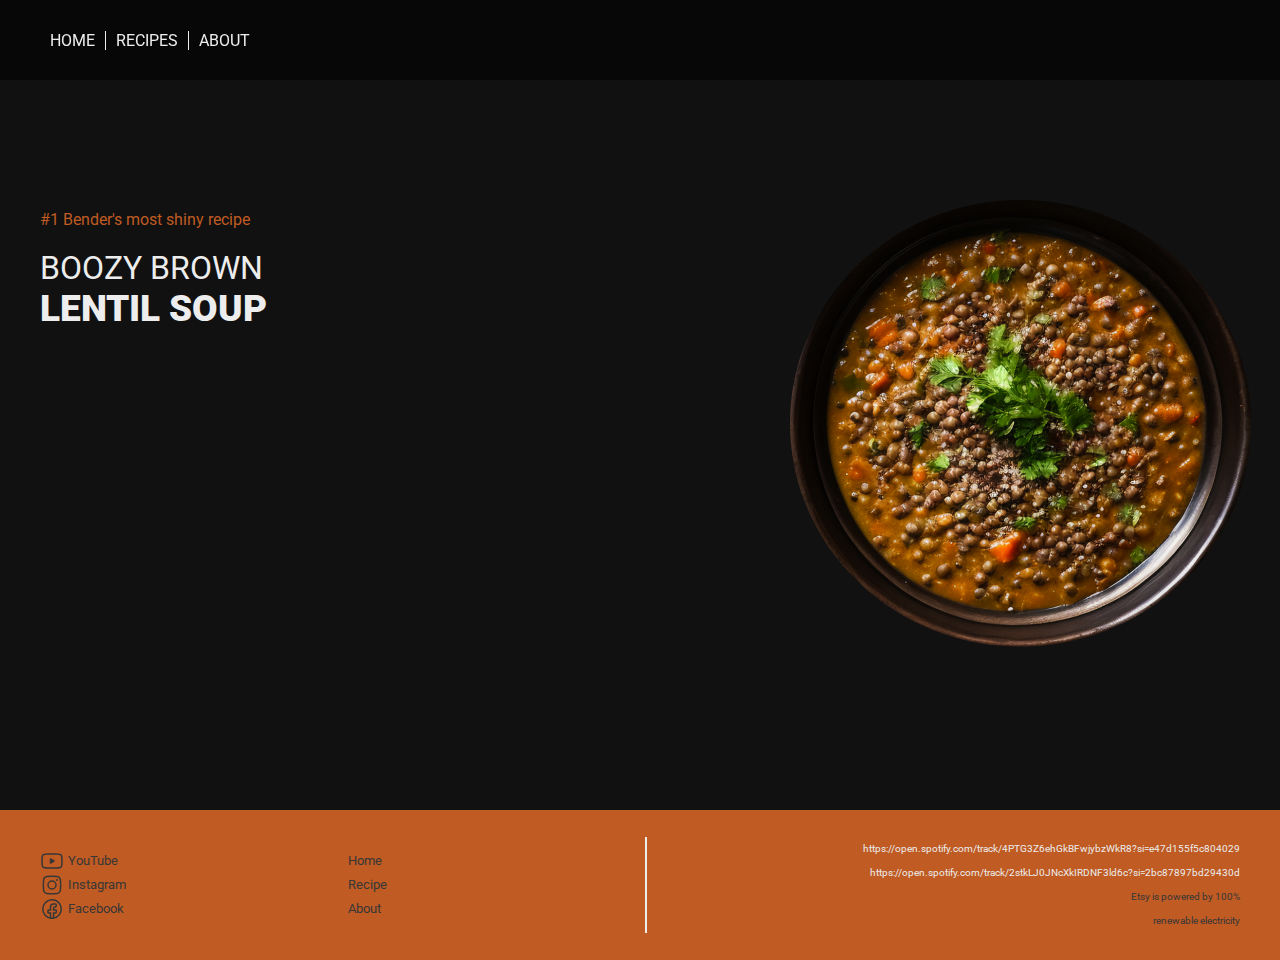
<file: recipedetails.html>
<!DOCTYPE html>
<html lang="en">

<head>
    <meta charset="UTF-8">
    <meta name="viewport" content="width=device-width, initial-scale=1.0">
    <title>Recipe Site</title>
    <link rel="stylesheet" href="css/main.css">
</head>

<body>
    <div class="container">
        <!-- Navigation -->
        <nav class="navigation fixed">
            <div class="menu-container">
           <ul>
            <li><a href="">Home</a>
            </li>
            <li><a href="">Recipes</a></li>
            <li><a href="">About</a></li>
           </ul>
            </div>
        </nav>

                <!-- Hero Section -->
        <header class="hero-recipedetails">
            <div class="hero-container">
                <div class="hero-text-recipedetails">
                    <p>#1 Bender's most shiny recipe</p>
                    <h1>Boozy brown<br> <span>Lentil soup</span></h1>
                </div>
                <div class="hero-recipedetails-picture">
                    <img src="img/souppic.png" alt="">

                     </div> 

            </div>
        </header>
       <!-- Footer -->
        <footer class="footer">

            <div class="footer-box-first">
                <div class="footer-box-one">
                    <div class="footer-box-two-one">


                        <svg xmlns="http://www.w3.org/2000/svg" width="24px" height="24px" viewBox="0 0 24 24">
                            <g fill="none" stroke="currentColor" stroke-width="1.5">
                                <path fill="currentColor" stroke-linecap="round" stroke-linejoin="round"
                                    d="m14 12l-3.5 2v-4z" />
                                <path
                                    d="M2 12.708v-1.416c0-2.895 0-4.343.905-5.274c.906-.932 2.332-.972 5.183-1.053C9.438 4.927 10.818 4.9 12 4.9s2.561.027 3.912.065c2.851.081 4.277.121 5.182 1.053S22 8.398 22 11.292v1.415c0 2.896 0 4.343-.905 5.275c-.906.931-2.331.972-5.183 1.052c-1.35.039-2.73.066-3.912.066s-2.561-.027-3.912-.066c-2.851-.08-4.277-.12-5.183-1.052S2 15.602 2 12.708Z" />
                            </g>
                        </svg>
                        <svg xmlns="http://www.w3.org/2000/svg" width="24px" height="24px" viewBox="0 0 24 24">
                            <path fill="currentColor" d="M16 7a1 1 0 1 1 2 0a1 1 0 0 1-2 0" />
                            <path fill="currentColor" fill-rule="evenodd"
                                d="M12 7.25a4.75 4.75 0 1 0 0 9.5a4.75 4.75 0 0 0 0-9.5M8.75 12a3.25 3.25 0 1 1 6.5 0a3.25 3.25 0 0 1-6.5 0"
                                clip-rule="evenodd" />
                            <path fill="currentColor" fill-rule="evenodd"
                                d="M17.258 2.833a47.7 47.7 0 0 0-10.516 0c-2.012.225-3.637 1.81-3.873 3.832a46 46 0 0 0 0 10.67c.236 2.022 1.86 3.607 3.873 3.832a47.8 47.8 0 0 0 10.516 0c2.012-.225 3.637-1.81 3.873-3.832a46 46 0 0 0 0-10.67c-.236-2.022-1.86-3.607-3.873-3.832m-10.35 1.49a46.2 46.2 0 0 1 10.184 0c1.33.15 2.395 1.199 2.55 2.517a44.4 44.4 0 0 1 0 10.32a2.89 2.89 0 0 1-2.55 2.516a46.2 46.2 0 0 1-10.184 0a2.89 2.89 0 0 1-2.55-2.516a44.4 44.4 0 0 1 0-10.32a2.89 2.89 0 0 1 2.55-2.516"
                                clip-rule="evenodd" />
                        </svg>
                        <svg xmlns="http://www.w3.org/2000/svg" width="24px" height="24px" viewBox="0 0 24 24">
                            <path fill="none" stroke="currentColor" stroke-linecap="round" stroke-width="1.5"
                                d="M10.478 21.125a9.3 9.3 0 0 0 3.037.002m-3.038-.002A9.25 9.25 0 0 1 2.75 12a9.25 9.25 0 1 1 10.765 9.127m-3.038-.002V16.12H8.58a.6.6 0 0 1-.6-.6v-1.838a.6.6 0 0 1 .6-.6h1.897V9.95a3 3 0 0 1 3-3h1.81a1 1 0 0 1 1 1v1.04a1 1 0 0 1-1 1h-.772a1 1 0 0 0-1 1v2.092h2.297a.6.6 0 0 1 .592.698l-.25 1.504a1 1 0 0 1-.986.836h-1.653v5.007" />
                        </svg>
                    </div>
                    <div class="footer-box-two">
                        <h7>YouTube</h7>
                        <h7>Instagram</h7>
                        <h7>Facebook</h7>
                    </div>
                </div>

                <div class="footer-box-second">
                    <h7>Home</h7>
                    <h7>Recipe</h7>
                    <h7>About</h7>
                </div> 

                <div class="footer-box-third">
                    <h7>https://open.spotify.com/track/4PTG3Z6ehGkBFwjybzWkR8?si=e47d155f5c804029<h7>
                            <h7>https://open.spotify.com/track/2stkLJ0JNcXkIRDNF3ld6c?si=2bc87897bd29430d</h7> <br>
                            <h7 class="dark">Etsy is powered by 100% <br>
                                renewable electricity</h7>
                </div> 

            </div>
</body>

</html>
</file>
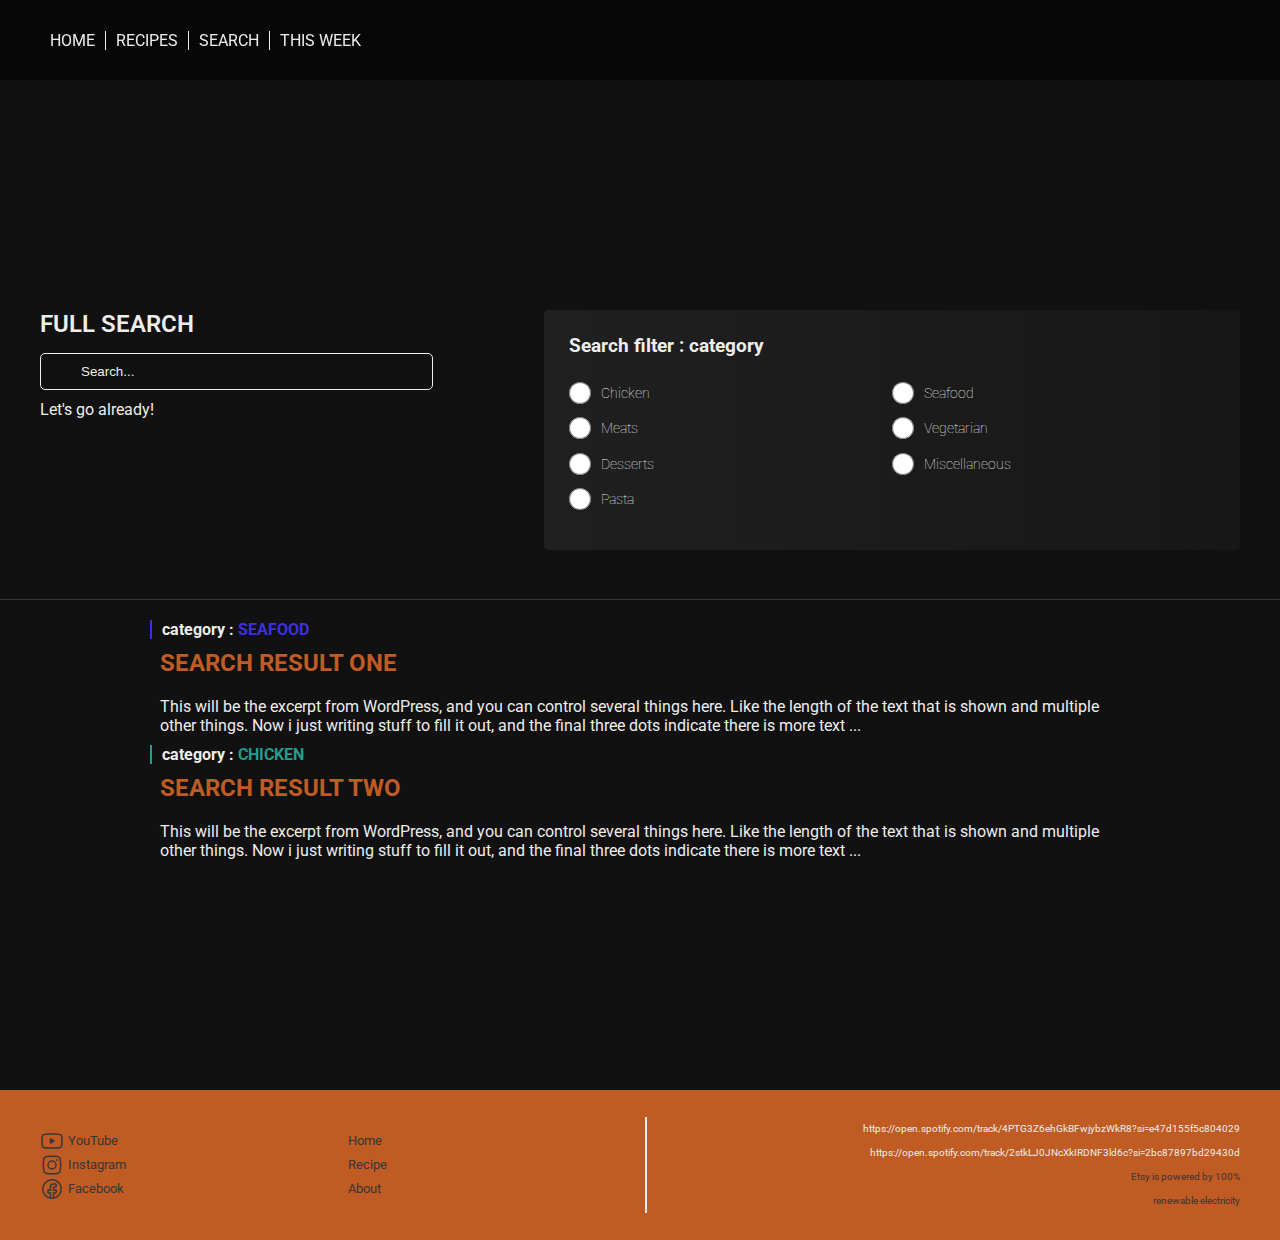
<file: searchpage.html>
<!DOCTYPE html>
<html lang="en">

<head>
    <meta charset="UTF-8">
    <meta name="viewport" content="width=device-width, initial-scale=1.0">
    <title>Recipe Site</title>
    <link rel="stylesheet" href="css/main.css">
</head>

<body>
    <div class="container">
        <!-- Navigation -->
        <nav class="navigation fixed">
            <div class="menu-container">
           <ul>
            <li><a href="index.html">Home</a>
            </li>
            <li><a href="recipedetails.html">Recipes</a></li>
            <li><a href="searchpage.html">Search</a></li>
            <li><a href="thisweek.html">This Week</a></li>
           </ul>
            </div>
        </nav>

        <!-- Hero Section -->
        <header class="hero-searchpage">
            <div class="hero-container">
                <div class="search-box-searchpage">
                <div class="fullsearch-headline">
                    Full Search
                </div>
                <div class="search-box">
                    <input type="search" class="search-input" placeholder="Search..." name="" id="">
                    <p>Let's go already!</p>
                </div>
            </div>

                <div class="filter-category-checkbox">
                    <h3>Search filter : category</h3>

                <label>
                <input type="radio" id="chicken" name="category" value="chicken"> 
                Chicken
                </label>

                <label>
                <input type="radio" id="seafood" name="category" value="seafood"> 
                Seafood
                </label>

                <label>
                <input type="radio" id="meats" name="category" value="meats"> 
                Meats
                </label>

                <label>
                <input type="radio" id="veg" name="category" value="veg"> 
                Vegetarian
                </label>

                <label>
                <input type="radio" id="desserts" name="category" value="desserts"> 
                Desserts
                </label>

                <label>
                <input type="radio" id="misc" name="category" value="misc"> 
                Miscellaneous
                </label>

                <label>
                <input type="radio" id="Pasta" name="category" value="Pasta"> 
                Pasta
                </label>


                </div>
            </div>
        </header>

        <div class="serp">
            <div class="serp-container">

                <div class="serp-result-item">
                    <div>

                        <h4 data-category="seafood"> category : <span data-category="seafood">SEAFOOD</span></h4>
                        <h2>SEARCH RESULT ONE</h2>
                        <p>This will be the excerpt from WordPress, and you can control several things here. Like the length of the text that is shown and multiple other things. Now i just writing stuff to fill it out, and the final three dots indicate there is more text ... </p>
                    </div>
                <div>
                        <h4 data-category="chicken"> category : <span data-category="chicken">CHICKEN</span></h4>
                        <h2>SEARCH RESULT TWO</h2>
                        <p>This will be the excerpt from WordPress, and you can control several things here. Like the length of the text that is shown and multiple other things. Now i just writing stuff to fill it out, and the final three dots indicate there is more text ... </p>
                    </div>
                </div>
            </div>
        </div>


<!-- Footer -->
        <footer class="footer">

            <div class="footer-box-first">
                <div class="footer-box-one">
                    <div class="footer-box-two-one">


                        <svg xmlns="http://www.w3.org/2000/svg" width="24px" height="24px" viewBox="0 0 24 24">
                            <g fill="none" stroke="currentColor" stroke-width="1.5">
                                <path fill="currentColor" stroke-linecap="round" stroke-linejoin="round"
                                    d="m14 12l-3.5 2v-4z" />
                                <path
                                    d="M2 12.708v-1.416c0-2.895 0-4.343.905-5.274c.906-.932 2.332-.972 5.183-1.053C9.438 4.927 10.818 4.9 12 4.9s2.561.027 3.912.065c2.851.081 4.277.121 5.182 1.053S22 8.398 22 11.292v1.415c0 2.896 0 4.343-.905 5.275c-.906.931-2.331.972-5.183 1.052c-1.35.039-2.73.066-3.912.066s-2.561-.027-3.912-.066c-2.851-.08-4.277-.12-5.183-1.052S2 15.602 2 12.708Z" />
                            </g>
                        </svg>
                        <svg xmlns="http://www.w3.org/2000/svg" width="24px" height="24px" viewBox="0 0 24 24">
                            <path fill="currentColor" d="M16 7a1 1 0 1 1 2 0a1 1 0 0 1-2 0" />
                            <path fill="currentColor" fill-rule="evenodd"
                                d="M12 7.25a4.75 4.75 0 1 0 0 9.5a4.75 4.75 0 0 0 0-9.5M8.75 12a3.25 3.25 0 1 1 6.5 0a3.25 3.25 0 0 1-6.5 0"
                                clip-rule="evenodd" />
                            <path fill="currentColor" fill-rule="evenodd"
                                d="M17.258 2.833a47.7 47.7 0 0 0-10.516 0c-2.012.225-3.637 1.81-3.873 3.832a46 46 0 0 0 0 10.67c.236 2.022 1.86 3.607 3.873 3.832a47.8 47.8 0 0 0 10.516 0c2.012-.225 3.637-1.81 3.873-3.832a46 46 0 0 0 0-10.67c-.236-2.022-1.86-3.607-3.873-3.832m-10.35 1.49a46.2 46.2 0 0 1 10.184 0c1.33.15 2.395 1.199 2.55 2.517a44.4 44.4 0 0 1 0 10.32a2.89 2.89 0 0 1-2.55 2.516a46.2 46.2 0 0 1-10.184 0a2.89 2.89 0 0 1-2.55-2.516a44.4 44.4 0 0 1 0-10.32a2.89 2.89 0 0 1 2.55-2.516"
                                clip-rule="evenodd" />
                        </svg>
                        <svg xmlns="http://www.w3.org/2000/svg" width="24px" height="24px" viewBox="0 0 24 24">
                            <path fill="none" stroke="currentColor" stroke-linecap="round" stroke-width="1.5"
                                d="M10.478 21.125a9.3 9.3 0 0 0 3.037.002m-3.038-.002A9.25 9.25 0 0 1 2.75 12a9.25 9.25 0 1 1 10.765 9.127m-3.038-.002V16.12H8.58a.6.6 0 0 1-.6-.6v-1.838a.6.6 0 0 1 .6-.6h1.897V9.95a3 3 0 0 1 3-3h1.81a1 1 0 0 1 1 1v1.04a1 1 0 0 1-1 1h-.772a1 1 0 0 0-1 1v2.092h2.297a.6.6 0 0 1 .592.698l-.25 1.504a1 1 0 0 1-.986.836h-1.653v5.007" />
                        </svg>
                    </div>
                    <div class="footer-box-two">
                        <h7>YouTube</h7>
                        <h7>Instagram</h7>
                        <h7>Facebook</h7>
                    </div>
                </div>

                <div class="footer-box-second">
                    <h7>Home</h7>
                    <h7>Recipe</h7>
                    <h7>About</h7>
                </div> 

                <div class="footer-box-third">
                    <h7>https://open.spotify.com/track/4PTG3Z6ehGkBFwjybzWkR8?si=e47d155f5c804029<h7>
                            <h7>https://open.spotify.com/track/2stkLJ0JNcXkIRDNF3ld6c?si=2bc87897bd29430d</h7> <br>
                            <h7 class="dark">Etsy is powered by 100% <br>
                                renewable electricity</h7>
                </div> 

            </div>
</body>

</html>
</file>
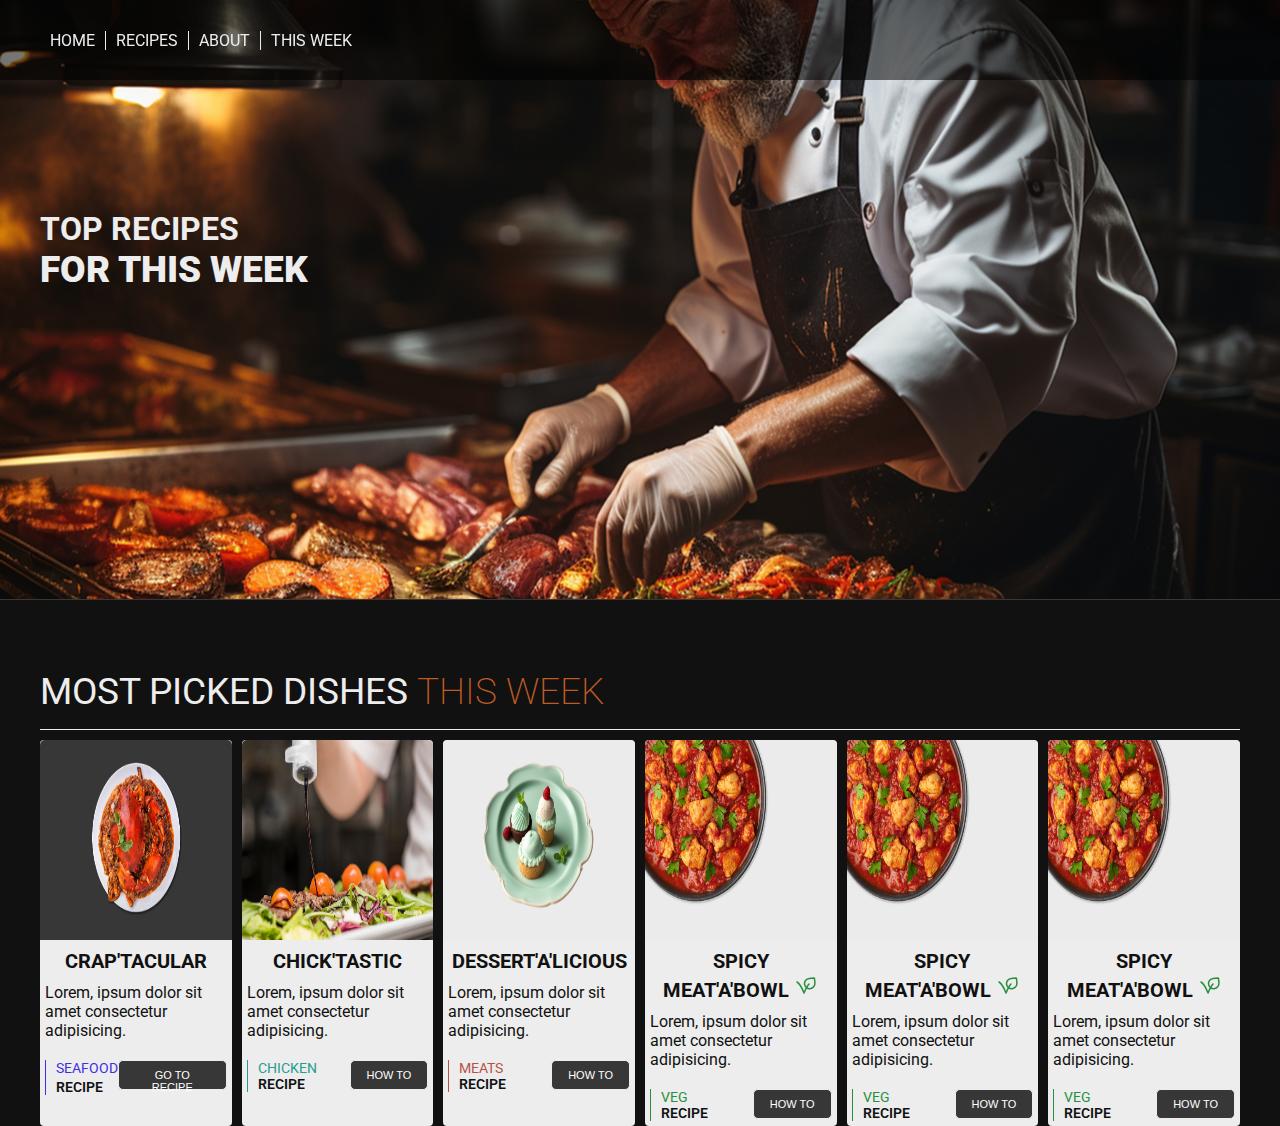
<file: thisweek.html>
<!DOCTYPE html>
<html lang="en">

<head>
    <meta charset="UTF-8">
    <meta name="viewport" content="width=device-width, initial-scale=1.0">
    <title>Recipe Site</title>
    <link rel="stylesheet" href="css/main.css">
</head>

<body>
    <div class="container">
        <!-- Navigation -->
        <nav class="navigation fixed">
            <div class="menu-container">
           <ul>
            <li><a href="index.html">Home</a>
            </li>
            <li><a href="recipedetails.html">Recipes</a></li>
            <li><a href="searchpage.html">About</a></li>
            <li><a href="thisweek.html">This Week</a></li>
           </ul>
            </div>
        </nav>

        <!-- Hero Section -->
        <header class="hero-thisweek">
            <div class="hero-container">
                <div class="hero-text-thisweek">
                    <h1>TOP RECIPES<br> <span>FOR THIS WEEK</span></h1>
                </div>
            </div>
            </div>
        <!-- This weeks recipe -->
        <section class="todays_recipes">
            <div class="todays_recipes_headline">
                <p>Most picked dishes <span>THIS WEEK</span></p>
            </div>
            <div class="tw_recipes_content">
                <!-- One block / Card start --> 
                <div class="tw_recipes_content_block">
                    <div class="tw_recipes_content_block_image">
                        <img src="/img/41.png" alt="">
                    </div>
                    <div class="tw_recipes_content_block_text">
                        <div class="tw_recipes_content_block_text_top">
                            <h5>CRAP'TACULAR</h5>
                            <p>Lorem, ipsum dolor sit amet consectetur adipisicing.</p>
                        </div>
                        <div class="tw_recipes_content_block_text_bottom">
                            <div data-category="seafood" class="tw_recipes_content_bottom_area">
                                <div class="tw_recipes_content_bottom_area_left">
                                    <p data-category="seafood">Seafood</p>
                                    <p>Recipe</p>
                                </div>
                                <div class="tw_recipes_content_bottom_area_right">
                                <div class="tw_recipes_content_bottom_area_right_button">
                                    <button>
                                        <a href="">Go to Recipe</a>
                                    </button>
                                </div>
                                </div>
                            </div>
                        </div>
                    </div>
                </div>
                <!-- One block / Card End -->
                <!-- Two block / Card start --> 
                <div class="tw_recipes_content_block">
                    <div class="tw_recipes_content_block_image">
                        <img src="img/chef-squeezing-sauce-salad 1.png" alt="">
                    </div>
                    <div class="tw_recipes_content_block_text">
                        <div class="tw_recipes_content_block_text_top">
                            <h5>CHICK'TASTIC</h5>
                            <p>Lorem, ipsum dolor sit amet consectetur adipisicing.</p>
                        </div>
                        <div class="tw_recipes_content_block_text_bottom">
                            <div data-category="chicken" class="tw_recipes_content_bottom_area">
                                <div class="tw_recipes_content_bottom_area_left">
                                    <p data-category="chicken">Chicken</p>
                                    <p>Recipe</p>
                                </div>
                                <div class="tw_recipes_content_bottom_area_right">
                                <div class="tw_recipes_content_bottom_area_right_button">
                                    <button>
                                        <a href="">How to</a>
                                    </button>
                                </div>
                                </div>
                            </div>
                        </div>
                    </div>
                </div>
                <!-- Two block / Card End -->
                <!-- Third block / Card start --> 
                <div class="tw_recipes_content_block">
                    <div class="tw_recipes_content_block_image">
                        <img src="img/flot.png" alt="">
                    </div>
                    <div class="tw_recipes_content_block_text">
                        <div class="tw_recipes_content_block_text_top">
                            <h5>DESSERT'A'LICIOUS</h5>
                            <p>Lorem, ipsum dolor sit amet consectetur adipisicing.</p>
                        </div>
                        <div class="tw_recipes_content_block_text_bottom">
                            <div data-category="meats" class="todays_recipes_content_bottom_area">
                                <div class="tw_recipes_content_bottom_area_left">
                                    <p data-category="meats">Meats</p>
                                    <p>Recipe</p>
                                </div>
                                <div class="tw_recipes_content_bottom_area_right">
                                <div class="tw_recipes_content_bottom_area_right_button">
                                    <button>
                                        <a href="">How to</a>
                                    </button>
                                </div>
                                </div>
                            </div>
                        </div>
                    </div>
                </div>
                <!-- Third block / Card End -->
                <!-- Fourth block / Card start --> 
                <div class="tw_recipes_content_block">
                    <div class="tw_recipes_content_block_image">
                        <img src="img/spicymeatabowl.png" alt="">
                    </div>
                    <div class="tw_recipes_content_block_text">
                        <div class="tw_recipes_content_block_text_top">
                            <h5>SPICY MEAT'A'BOWL
                                <svg xmlns="http://www.w3.org/2000/svg" width="24" height="24" viewBox="0 0 24 24"><g fill="none" stroke="#298f3f" stroke-linecap="round" stroke-linejoin="round" stroke-width="1.5"><path d="M15 11.063C12.53 13.65 10.059 20 10.059 20S6.529 11.063 3 9"/><path d="m20.496 5.577l.426 4.424c.276 2.87-1.875 5.425-4.745 5.702c-2.816.27-5.367-1.788-5.638-4.604a5.12 5.12 0 0 1 4.608-5.59l4.716-.454a.58.58 0 0 1 .633.522"/></g></svg>
                            </h5>
                            <p>Lorem, ipsum dolor sit amet consectetur adipisicing.</p>
                        </div>
                        <div class="tow_recipes_content_block_text_bottom">
                            <div data-category="veg" class="tw_recipes_content_bottom_area">
                                <div class="tw_recipes_content_bottom_area_left">
                                    <p data-category="veg">Veg</p>
                                    <p>Recipe</p>
                                </div>
                                <div class="tw_recipes_content_bottom_area_right">
                                <div class="tw_recipes_content_bottom_area_right_button">
                                    <button>
                                        <a href="">How to</a>
                                    </button>
                                </div>
                                </div>
                            </div>
                        </div>
                    </div>
                </div>
                <!-- Fourth block / Card End -->
                <div class="tw_recipes_content_block">
                    <div class="tw_recipes_content_block_image">
                        <img src="img/spicymeatabowl.png" alt="">
                    </div>
                    <div class="tw_recipes_content_block_text">
                        <div class="tw_recipes_content_block_text_top">
                            <h5>SPICY MEAT'A'BOWL
                                <svg xmlns="http://www.w3.org/2000/svg" width="24" height="24" viewBox="0 0 24 24"><g fill="none" stroke="#298f3f" stroke-linecap="round" stroke-linejoin="round" stroke-width="1.5"><path d="M15 11.063C12.53 13.65 10.059 20 10.059 20S6.529 11.063 3 9"/><path d="m20.496 5.577l.426 4.424c.276 2.87-1.875 5.425-4.745 5.702c-2.816.27-5.367-1.788-5.638-4.604a5.12 5.12 0 0 1 4.608-5.59l4.716-.454a.58.58 0 0 1 .633.522"/></g></svg>
                            </h5>
                            <p>Lorem, ipsum dolor sit amet consectetur adipisicing.</p>
                        </div>
                        <div class="tw_recipes_content_block_text_bottom">
                            <div data-category="veg" class="tw_recipes_content_bottom_area">
                                <div class="tw_recipes_content_bottom_area_left">
                                    <p data-category="veg">Veg</p>
                                    <p>Recipe</p>
                                </div>
                                <div class="tw_recipes_content_bottom_area_right">
                                <div class="tw_recipes_content_bottom_area_right_button">
                                    <button>
                                        <a href="">How to</a>
                                    </button>
                                </div>
                                </div>
                            </div>
                        </div>
                    </div>
                </div>
                <!-- Fifth block / Card End -->
                <div class="tw_recipes_content_block">
                    <div class="tw_recipes_content_block_image">
                        <img src="img/spicymeatabowl.png" alt="">
                    </div>
                    <div class="tw_recipes_content_block_text">
                        <div class="tw_recipes_content_block_text_top">
                            <h5>SPICY MEAT'A'BOWL
                                <svg xmlns="http://www.w3.org/2000/svg" width="24" height="24" viewBox="0 0 24 24"><g fill="none" stroke="#298f3f" stroke-linecap="round" stroke-linejoin="round" stroke-width="1.5"><path d="M15 11.063C12.53 13.65 10.059 20 10.059 20S6.529 11.063 3 9"/><path d="m20.496 5.577l.426 4.424c.276 2.87-1.875 5.425-4.745 5.702c-2.816.27-5.367-1.788-5.638-4.604a5.12 5.12 0 0 1 4.608-5.59l4.716-.454a.58.58 0 0 1 .633.522"/></g></svg>
                            </h5>
                            <p>Lorem, ipsum dolor sit amet consectetur adipisicing.</p>
                        </div>
                        <div class="tw_recipes_content_block_text_bottom">
                            <div data-category="veg" class="tw_recipes_content_bottom_area">
                                <div class="tw_recipes_content_bottom_area_left">
                                    <p data-category="veg">Veg</p>
                                    <p>Recipe</p>
                                </div>
                                <div class="tw_recipes_content_bottom_area_right">
                                <div class="tw_recipes_content_bottom_area_right_button">
                                    <button>
                                        <a href="">How to</a>
                                    </button>
                                </div>
                                </div>
                            </div>
                        </div>
                    </div>
                </div>
                <!-- Fourth block / Card End -->


                 
            </div>
        </section>
        </header>

</body>

</html>
</file>
<file: css/main.css>
@import url('https://fonts.googleapis.com/css2?family=Roboto:ital,wght@0,100..900;1,100..900&display=swap');

:root {
    /* Dimensions */
    --width-full: 100%;
    --width-12col: 1200px;

    /* Grid Settings */
    --grid-gap: 10px;
    --padding-default: 20px;

    /* Color Swatches */
    --background-color-navigation: #00000088;
    --background-color-light: #ededed;
    --background-color-dark: #111111;
    --primary-color: #bf5b23;
    --color-white: #ffffff;
    --color-dark: #373737;
    --color_light: #ebebeb;
    --category-seafood: #3e30e2;
    --category-chicken: #249c8e;
    --category-meats: #b55347;
    --color-grey: #888888;
    --category-veg: #298f3f;
    --category-dessert: #9374EB;
    --category-misc: #393819;
    --category-pasta: #bcbf23;
    --category-snacks: #9a951e;
}
* { /* Reset CSS */
    box-sizing: border-box;
    margin: 0;
    padding: 0;
}

body,html {
    width: var(--width-full);
    font-family: "Roboto", sans-serif;
    position: relative;
    background-color: var(--background-color-dark);
}

.container {
    display: grid;
    grid-template-rows: auto;
    gap: var(--grid-gap);
    width: var(--width-full);
}

.navigation, .hero, .image-section, .footer {
    width: var(--width-full);
}

.todays_recipes, .categories, .content-area .thisweeks {
    width: var(--width-12col);
}

.navigation {
    background-color: var(--background-color-navigation);
    height: 80px;
    padding: 20px;
    display: flex;
    align-items: center;
    justify-content: center;
    position:absolute;
    top:0;

}

.fixed {
    position: fixed;
    top:0;
    z-index: 1000;

}
.menu-container {
    width: var(--width-12col);
}

.menu-container ul {
    display: flex;
    list-style: none;

}
.menu-container ul li a {
    padding: 0 10px;
    text-decoration: none;
    text-transform: uppercase;
    color: var(--background-color-light);
}
.menu-container ul li a:hover {
    color: var(--primary-color)
}

.menu-container ul li {
    border-right: 1px solid var(--background-color-light);
}
.menu-container ul li:last-child {
    border: none;
}

.hero {
    background-image: url("../img/top-view-delicious-food-table 2.png");
    min-height: 600px;
    background-repeat: no-repeat;
    background-size: cover;
    background-position: center center;
    display:flex;
    justify-content: center ;
    width: var(--width-full);
    height: auto;
    margin:0;
    border-bottom: 1px solid var(--color-dark);
}

.hero-container {
    display:grid; 
    grid-template-columns: repeat(12, 1fr);
    grid-template-rows: 200px auto auto;
    gap: var(--grid-gap);
    width: var(--width-12col);
    height: 100%;
    color:var(--background-color-light);
}

.hero-text {
    grid-column: 1 / span 3;
    grid-row: 2;

}

.hero-text h1 {
    font-size: 32px;
    font-weight: 400;
    text-transform: uppercase;
}
.hero-text h1 span {
    font-size: 37px;
    font-weight: 900;
}

.search-box {
    grid-column: 2/span 3;
    grid-row: 3;

}

.search-wrapper {
    position: relative;
    display: inline-block;
    width: 100%;
}

.search-input {
    background-color: transparent;
    border: 1px solid var(--background-color-light);
    border-radius: 5px;
    color: var(--background-color-light);
    padding: 10px 20px;
    outline: none;
    margin: 0 0 10px 0;
    width: 100%;
    padding-left: 40px;
}

.search-icon {
    position: absolute;
    left: 10px;
    top: 40%;
    transform: translateY(-50%);
    width: 20px;
    height: 30px;
    color: var(--background-color-light);
    pointer-events: none;
    z-index: 1;
}
.search-input::placeholder {
    color: var(--background-color-light)
}


/*  Today's Recipes section start */
.todays_recipes {
    width: var(--width-12col);
    display:grid;
    height: fit-content;
    grid-template-columns: 1fr;
    grid-template-rows: 130px auto;
    gap: var(--grid-gap);
    margin: 0 auto;
}

.todays_recipes_headline {
    height: 60px;
    color: var(--background-color-light);
    border-bottom: 1px solid var(--background-color-light);
    text-transform: uppercase;
    font-weight: 700px;
    margin: 70px 0 0;
    font-size: 37px;

}

.todays_recipes_content {
    display:grid;
    gap: var(--grid-gap);
    width: var(--width-12col);
    grid-template-columns: repeat(4, 1fr);
    height: fit-content;
}

.todays_recipes_content_block {
    background-color: var(--background-color-light);
    border-radius: 4px;
    display: flex;
    flex-direction: column;
}

.todays_recipes_content_block_image img {
    border-radius: 5px 5px 0 0;
    height: 200px;
    width: 100%;
    background-size: cover;
    background-position: center;
}
.todays_recipes_content_block_text {
    padding: 20px;
    color: var(--background-color-dark);
    display: flex;
    flex-direction: column;
}

.todays_recipes_content_block_text h5 {
    font-size: 20px;
    font-weight: 700;
    margin: 0 0 10px 0;
    text-transform: uppercase;
}

.todays_recipes_content_block_text p {
    font-size: 16px;
}

.todays_recipes_content_bottom_area {
    display:flex;
    justify-content: space-between;
    margin: 20px 0 0 0
}
.todays_recipes_content_bottom_area_left {
    display:flex;
    flex-direction: column;
    justify-content: space-between;
    padding: 0 0 0px 10px;
}

.todays_recipes_content_bottom_area_left p {
    font-size: 14px;
    font-weight: 400;
    text-transform: uppercase;
}

.todays_recipes_content_bottom_area_left p:last-child {
    font-weight: 600;
}

/* Data Category Colors start */
div[data-category="seafood"] {
    border-left: 1px solid var(--category-seafood);
}

h4[data-category="seafood"] {
    border-left: 2px solid var(--category-seafood);
    padding-left: 10px;
}

p[data-category="seafood"],
span[data-category="seafood"] {
    color: var(--category-seafood);
}

p[data-category="chicken"],
span[data-category="chicken"] {
    color: var(--category-chicken);
}

h4[data-category="chicken"] {
    border-left: 2px solid var(--category-chicken);
    padding-left: 10px;
}

p[data-category="pasta"],
span[data-category="pasta"] {
    color: var(--category-pasta);
}

h4[data-category="pasta"] {
    border-left: 2px solid var(--category-pasta);
    padding-left: 10px;
}

div[data-category="pasta"] {
    border-left: 1px solid var(--category-pasta);

}

div[data-category="chicken"] {
    border-left: 1px solid var(--category-chicken);
}
div[data-category="veg"] {
    border-left: 1px solid var(--category-veg);
}
p[data-category="veg"] {
    color: var(--category-veg);
}

div[data-category="meats"] {
    border-left: 1px solid var(--category-meats);
}
p[data-category="meats"] {
    color: var(--category-meats);
}

div[data-category="dessert"] {
    border-left: 1px solid var(--category-dessert);
}
p[data-category="dessert"] {
    color: var(--category-dessert);
}

/* Data Category Colors end */

.todays_recipes_content_bottom_area_right button {
    background-color: var(--color-dark);
    border: 1px solid var(--background-color-light);
    border-radius: 5px;
    padding: 8px 16px;
    font-size: 12px;
}

.todays_recipes_content_bottom_area_right button a {
    color: var(--color-white);
    text-transform: uppercase;
    text-decoration: none;
}

.categories {
    width: var(--width-12col);
    display:grid;
    height: fit-content;
    grid-template-columns: 1fr;
    grid-template-rows: 130px auto;
    gap: var(--grid-gap);
    margin: 0 auto;
}
.categories_headline {
    height: 60px;
    color: var(--background-color-light);
    border-bottom: 1px solid var(--background-color-light);
    text-transform: uppercase;
    font-weight: 700;
    margin: 70px 0 0;
    font-size: 37px;
    display: flex;
    justify-content: space-between;
    }

    .categories_headline_img {
          /* SeekPng */
    display: flex;
    position: relative;
    flex-direction: column;
    align-items: flex-end;
    padding-bottom: 200px;
  

    }
.categories_content {
    text-transform: uppercase;
    display:grid;
    padding: 20px;
    margin-bottom: 70px;
    box-sizing: border-box;
    border-radius: 5px;
    gap: var(--grid-gap);
    width: var(--width-12col);
    grid-template-columns: repeat(7, 1fr);
    height: fit-content;
    background-color: var(--background-color-light);
    }
.categories_content_vegan {
    display: flex;
    flex-direction: column;
    color: var(--category-veg);
    align-items: center;
    text-align: center;
    justify-content: space-between;
}

.categories_content_seafood{
    display: flex;
    flex-direction: column;
    color: var(--category-seafood);
    align-items: center;
    text-align: center;
    justify-content: space-between;
}
.categories_content_pasta{
    display: flex;
    flex-direction: column;
    color: var(--category-pasta);
    align-items: center;
    text-align: center;
    justify-content: space-between;
}
.categories_content_chicken{
    display: flex;
    flex-direction: column;
    color: var(--category-chicken);
    align-items: center;
    text-align: center;
    justify-content: space-between;
}

.categories_content_snacks{
    display: flex;
    flex-direction: column;
    color: var(--category-snacks);
    align-items: center;
    text-align: center;
    justify-content: space-between;
}
.categories_content_meats{
    display: flex;
    flex-direction: column;
    color: var(--category-meats);
    align-items: center;
    text-align: center;
    justify-content: space-between;
}
.categories_content_dessert{
    display: flex;
    flex-direction: column;
    color: var(--category-dessert);
    align-items: center;
    text-align: center;
    justify-content: space-between;
}

.image-section {
    background-repeat: no-repeat;
    background-size: cover;
    background-position: center center;
    width: var(--width-full);
    clip-path: polygon(0 0, 100% 19%, 100% 100%, 0 100%);
    display: flex;
    justify-content: center;
    align-items: center;
    margin: 0 auto;
    height: 600px;
    background-image: url(../img/female-chef-preparing-dish\ 1.png);
}

.image-section_content {
  width: var(--width-12col);
  display: flex;
  justify-content: flex-end;
}

.text-overlay {
 
    background: #EBEBEB;
    color: #fff;
    padding: 20px 30px;
    border-radius: 4px;
    box-shadow: 0 4px 16px #00000033;
    max-width: 400px;
}

.text-overlay h1 {
    color: #373737;
    font-size: 14px;
    margin-bottom: 10px;
}

.text-overlay h2 {
    color: #ff5c00;
    text-transform: uppercase;
    font-size: 24px;
    margin-bottom: 10px;
}

.text-overlay p {
    color: #373737;
    font-size: 14px;
}

.content-area {
    width: var(--width-12col);
    display:grid;
    height: fit-content;
    grid-template-columns: 1fr;
    grid-template-rows: 130px auto;
    gap: var(--grid-gap);
    margin: 0 auto;

}

.content-area-headline {
    height: 60px;
    width: var(--width-12col);
    color: var(--background-color-light);
    border-bottom: 1px solid var(--background-color-light);
    text-transform: uppercase;
    font-weight: 700;
    font-size: 37px;
}

.content_area_body {
    display:grid;
    width: var(--width-12col);
    grid-template-columns: repeat(2, 1fr);
    height: fit-content;
}

.content_area_body_wcontent_block {
    background-color: var(--background-color-light);
    display: flex;
    flex-direction: column;
    justify-content: left;
    grid-column: span 1;
}

.content_area_body img {
    justify-content: center;
    width: 100%;
    height: 100%;
}

.content_area_body_wcontent_block_img {
    background-color: var(--background-color-light);
    display: flex-end;
    flex-direction: column;
    justify-content: left;
    grid-column: span 1;
}

/* Search page */

.hero-searchpage {
    background: var(--background-color-dark);
    min-height: 600px;
    background-repeat: no-repeat;
    background-size: cover;
    background-position: center center;
    display:flex;
    justify-content: center ;
    width: var(--width-full);
    height: auto;
    margin:0;
    border-bottom: 1px solid var(--color-dark);
}

.search-box-searchpage {
    grid-column: 1 / span 4;
    grid-row: 2;
    margin: 100px 0 0 0;

}



.filter-category-checkbox {
    grid-column: 6 /span 7;
    grid-row: 2;
    margin: 100px 0 0 0;
    background: linear-gradient(90deg, #ededed11, #ededed07);
    display: flex;
    flex-wrap: wrap;
    height: 240px;
    border-radius: 5px;
    padding: 25px 25px;
}

.search-box .search-input {
    width: 100%;
}

.fullsearch-headline {
    width: 100%;
    margin: 0 0 15px 0;
    font-size: 24px;
    text-transform: uppercase;
    font-weight: 600;
}

.filter-category-checkbox h3 {
    width: 100%;
    margin: 0 0 10px 0;
    
}

.filter-category-checkbox label {
    width: 50%;
    height: 20px;
    font-size: 14px;
    display: flex;
    align-items: center;
    color: var(--background-color-light);
    font-weight: 100;
}

.filter-category-checkbox input[type="radio"] {
    margin-right: 10px;
    height: 22px;
    width: 22px;
}

.filter-category-checkbox input[type="radio"] {
    accent-color: var(--primary-color);

}

.filter-category-checkbox input[type="radio"]#chicken {
    accent-color: var(--category-chicken);

}
.filter-category-checkbox input[type="radio"]#meats {
    accent-color: var(--category-meats);

}
.filter-category-checkbox input[type="radio"]#veg {
    accent-color: var(--category-veg);

}
.filter-category-checkbox input[type="radio"]#desserts {
    accent-color: var(--category-dessert);

}
.filter-category-checkbox input[type="radio"]#pasta {
    accent-color: var(--category-pasta);

}
.filter-category-checkbox input[type="radio"]#misc {
    accent-color: var(--category-misc);

}
.filter-category-checkbox input[type="radio"]#seafood {
    accent-color: var(--category-seafood);

}

.serp {
    display: flex;
    justify-content: center;
    width: var(--width-full);
}

.serp-container { 
 width: var(--width-12col);
 display: grid;
 grid-template-columns: repeat(12, 1fr);
 
}


.serp-result-item {
    grid-column: 2 / span 10;
    color: var(--background-color-light);
    padding: 10px;
}

.serp-result-item h2 {
    color: var(--primary-color);
    padding: 10px;
}

.serp-result-item p {
    color: var(--background-color-light);
    padding: 10px;
}

.footer {
    width: 100%;
    height: 150px;
    background-color: var(--primary-color);
    margin-top: 200px;
    display: flex;
    justify-content: center;
}

.footer-box-first {
    width: var(--width-12col);
    height: 100%;
    display: flex;
    align-items: center;
}

.footer-box-one {
    display: flex;
    gap: 4px;
    margin-right: 10px;
    width: 25%;
    ;
    color: var(--color-dark);

}

.footer-box-two-one {
    display: flex;
    flex-direction: column;


}

.footer-box-two {
    display: flex;
    flex-direction: column;
    line-height: 24px;
    color: var(--color-dark);
    font-size: 13px;
}

.footer-box-second {
    width: 25%;
    height: 100%;
    display: flex;
    flex-direction: column;
    justify-content: center;
    line-height: 24px;
    color: var(--color-dark);
    font-size: 13px;

}

.footer-box-third {
    text-align: right;
    line-height: 24px;
    width: 50%;
    color: var(--background-color-light);
    border-left: 2px solid var(--background-color-light);
    font-weight: 400;
    font-size: 10px;
}

.dark {
    color: var(--color-dark);
}

.content_area_body_wcontent_block_innertext {
    padding: 100px; 
}

.content_area_body_wcontent_block_innertext h3 {
    color: var(--background-color-dark);
    border-left: 2px solid var(--primary-color);
    padding: 2px 0 2px 14px;
    margin-left: -15px;

}

.content_area_body_wcontent_block_innertext h2 {
    font-size: 28px;
    font-weight: 700;
    text-transform: uppercase;
    margin: 20px 0 10px 0;
    color: var(--primary-color);
}

.content_area_body_wcontent_block button {
    background-color: var(--color-dark);
    border: 1px solid var(--background-color-light);
    border-radius: 5px;
    padding: 8px 16px;
    font-size: 17px;
    width: 150px;
    margin-top: 130px;
    color: var(--color-white);
    text-transform: uppercase;
}

/* Recipe Details site */

.hero-recipedetails {
    background: var(--background-color-dark);
    min-height: 600px;
    background-repeat: no-repeat;
    background-size: cover;
    background-position: center center;
    display:flex;
    justify-content: center ;
    width: var(--width-full);
    height: auto;
    margin:0;
}

.hero-text-recipedetails {
    grid-column: 1 / span 3;
    grid-row: 2;
}

.hero-text-recipedetails p {
    margin-bottom: 20px;
    color: var(--primary-color);
}

.hero-text-recipedetails h1 {
    font-size: 32px;
    font-weight: 400;
    text-transform: uppercase;
}
.hero-text-recipedetails h1 span {
    font-size: 37px;
    font-weight: 900;
}

.hero-recipedetails-picture {
    margin-left: 750px;
    margin-top: 200px;
    
}

.recipeinfo {
    grid-column: 1 / span 6;
    display: flex;
    gap: 180px;
}

.recipeinfo svg {
    vertical-align: middle;
    margin-right: 8px;
    color: var(--primary-color);
}

.recipeinfotitle {
    margin-top: 40px;
    grid-column: 1 / span 6;
}

.recipeinfotitle li {
    margin: 10px;
   
}

.recipeinfotitle ul {
    column-count: 2;
    column-gap: 2rem;
    width: 55%;
}

.recipeinfotitle button {
    color: var(--color-white);
    background-color: var(--background-color-dark);
    border: 1px solid var(--background-color-light);
    border-radius: 5px;
    padding: 8px 16px;
    font-size: 12px;
    margin-top: 20px;
}

.recipeinfotitle svg {
    vertical-align: middle;
    margin-right: 8px;
    color: var(--background-color-light);
}

.instructions {
    width: var(--width-12col);
    display:grid;
    height: fit-content;
    grid-template-columns: 1fr;
    grid-template-rows: 130px auto;
    gap: var(--grid-gap);
    margin: 0 auto;
}

.instructions-headline {

    height: 60px;
    color: var(--background-color-light);
    border-bottom: 1px solid var(--background-color-light);
    text-transform: uppercase;
    font-weight: 700;
    margin: 70px 0 0;
    font-size: 37px;
    display: flex;
    justify-content: space-between;
}

.instructions-text {
    list-style-type: decimal;
    width: 60%;
    color: var(--background-color-light);
    padding-left: 15px;
    line-height: 1.8;
    display: flex;
    gap: 1rem;
    flex-wrap: wrap;
}

.instructions-text img {
    width: 250px;
    max-width: 100%;
    display: inline-block;
    margin-left: 900px;
    margin-top: 400px;
    height: auto;
    position: absolute;
}

@media (max-width: 640px) {
    .instructions-list img {
        width: 120px; 
    }
}

.instructions-text-img {
     width: 250px;
    max-width: 100%;
    display: block;
    margin-left: 900px;
    margin-top: 0px;
    height: auto;
    position: absolute;
    top: 520px;
}

.hero-text-thisweek {
    grid-column: 1 / span 3;
    grid-row: 2;

}

.hero-text-thisweek h1 span {
    font-size: 32px;
    font-weight: 400;
    text-transform: uppercase;
}
.hero-text-thisweek h1 span {
    font-size: 37px;
    font-weight: 900;
}

.hero-thisweek {
    background-image: url("../img/betterversioncloseup.png");
    min-height: 600px;
    background-repeat: no-repeat;
    background-size: cover;
    background-position: center center;
    justify-content: center;
    display:flex;
    width: var(--width-full);
    height: auto;
    margin:0;
    border-bottom: 1px solid var(--color-dark);
}


.todays_recipes_headline p span {
    color: var(--primary-color);
    font-weight: 200;
}

/*  This week's Recipes section start */


.tw_recipes_content {
    display:grid;
    gap: var(--grid-gap);
    width: var(--width-12col);
    grid-template-columns: repeat(6, 1fr);
    height: fit-content;
}

.tw_recipes_content_block {
    background-color: var(--background-color-light);
    border-radius: 4px;
    display: flex;
    flex-direction: column;
}

.tw_recipes_content_block_image img {
    border-radius: 5px 5px 0 0;
    height: 200px;
    width: 100%;
    background-size: cover;
    background-position: center;
}
.tw_recipes_content_block_text {
    margin: 5px;
    color: var(--background-color-dark);
    display: flex;
    flex-direction: column;
}

.tw_recipes_content_block_text h5 {
    text-align: center;
    font-size: 20px;
    font-weight: 700;
    margin: 0 0 10px 0;
    text-transform: uppercase;
}

.tw_recipes_content_block_text p {
    font-size: 16px;
}

.tw_recipes_content_bottom_area {
    display:flex;
    justify-content: space-between;
    margin: 20px 0 0 0
}
.tw_recipes_content_bottom_area_left {
    display:flex;
    flex-direction: column;
    justify-content: space-between;
    padding: 0 0 0px 10px;
}

.tw_recipes_content_bottom_area_left p {
    font-size: 14px;
    font-weight: 400;
    text-transform: uppercase;
}

.tw_recipes_content_bottom_area_left p:last-child {
    font-weight: 600;
}

.tw_recipes_content_bottom_area_right button {
    background-color: var(--color-dark);
    border: 1px solid var(--background-color-light);
    border-radius: 5px;
    padding: 8px 16px;
    font-size: 11px;
    height: 30px;
}

.tw_recipes_content_bottom_area_right button a {
    color: var(--color-white);
    text-transform: uppercase;
    text-decoration: none;
}



@media (width < 600px)  {

    :root {
        --width-12col: 90%;
    }
   .todays_recipes_content {
        grid-template-columns: repeat(1, 1fr);
        justify-items: center;
        padding-left: 20px;
   }

   .image-section {
    display: none;
   }    

   .content_area_body {
    grid-template-columns: repeat(1, 1fr);
   }
    .tw_recipes_content {
     grid-template-columns: repeat(1, 1fr);
    }

    .categories_content {
        grid-template-columns: repeat(3, 1fr);
    }

    .categories_headline_img {
        display: none;
    }

    .recipeinfotitle ul {
        column-count: 1;
        width: 100%;
    }

    .instructions-text
    {
        width: 35%;
    }

    .recipeinfo {
        flex-direction: column;
        gap: 20px;
    }
    
    .todays_recipes_headline p {
        font-size: 25px;
    }

    .footer-box-third {
        display: none;
    }

    .instructions-text-img {
display: none;
    }
    
}
</file>
